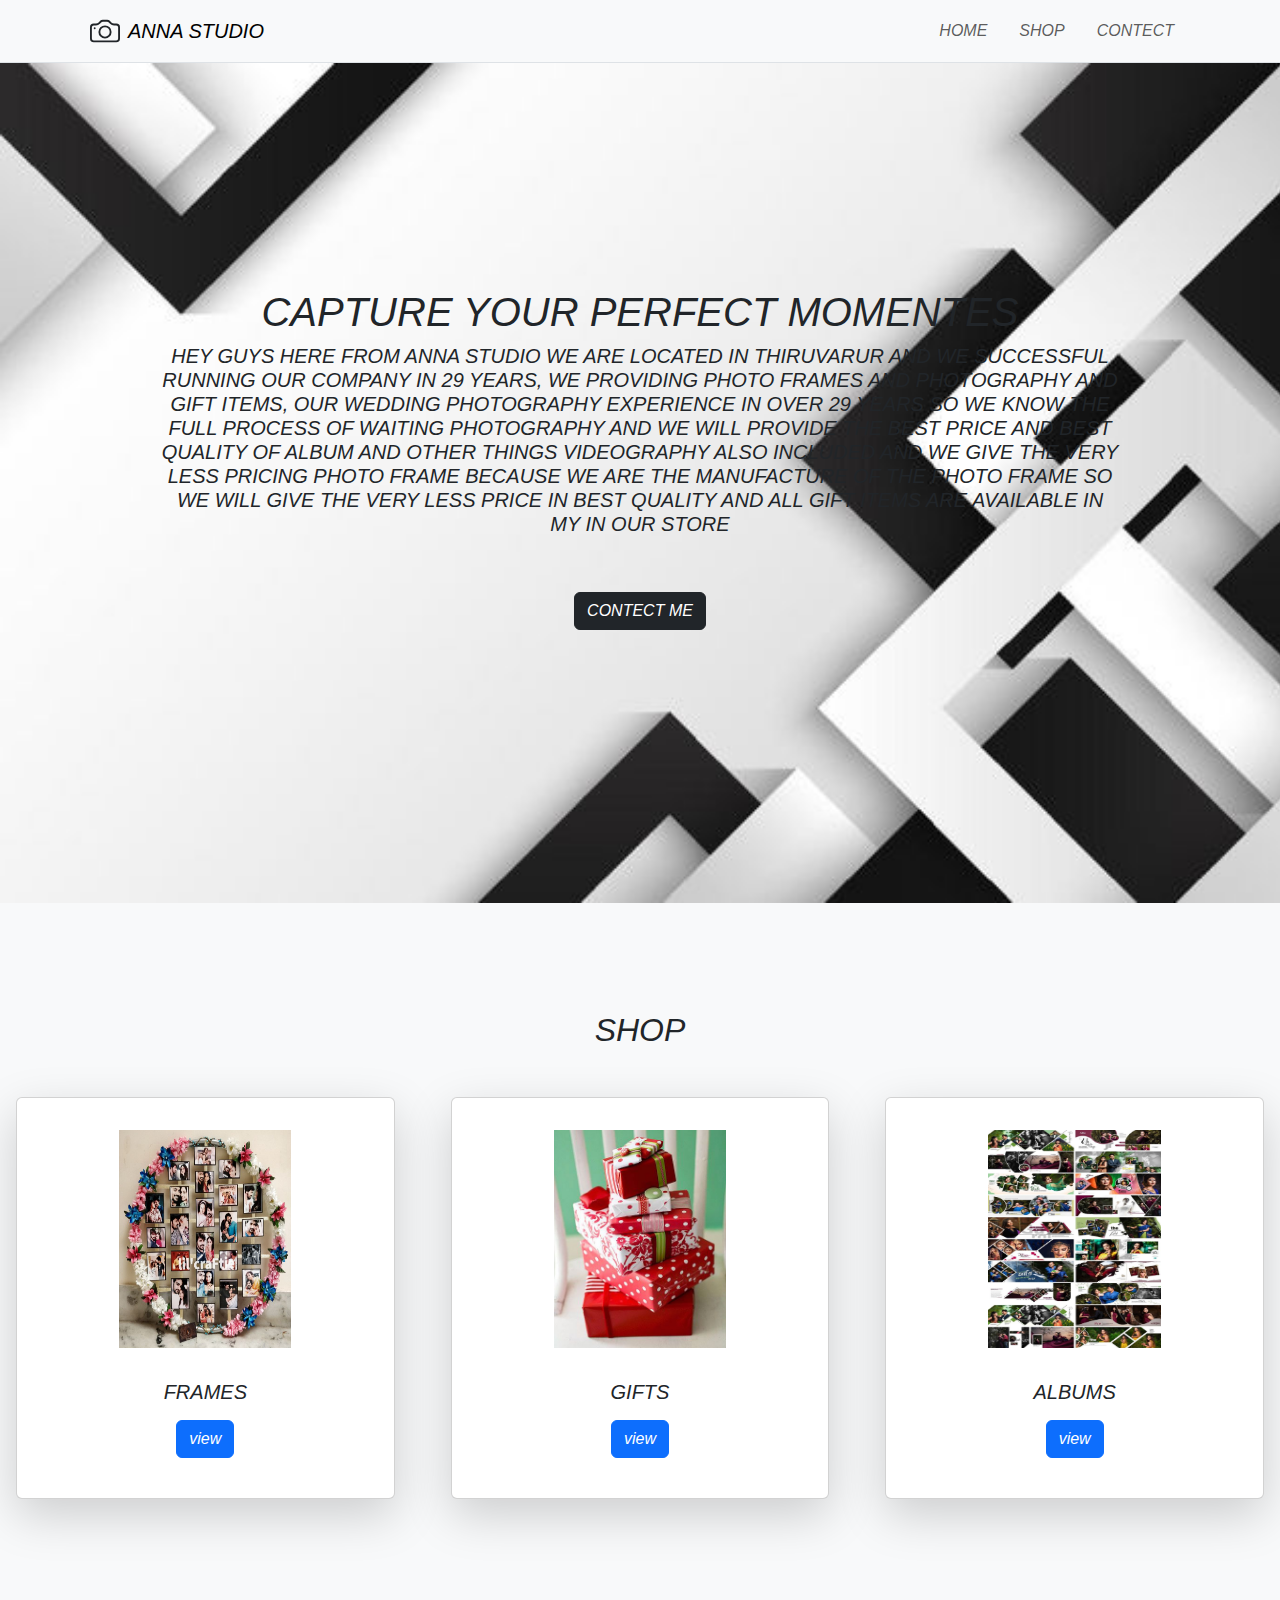
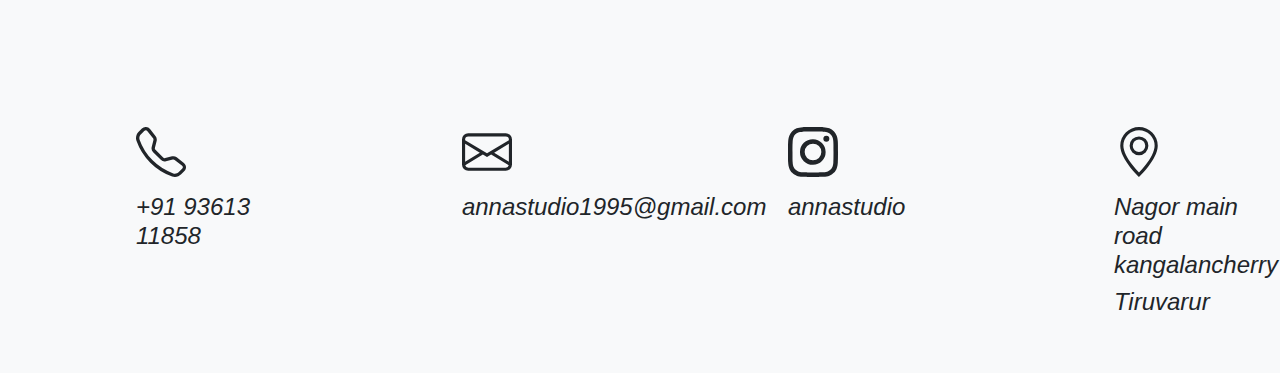
<file: index.html>
<!DOCTYPE html>
<html lang="en">
<head>
    <meta charset="UTF-8">
    <meta name="viewport" content="width=device-width, initial-scale=1.0">
    <title>anna studio</title>
    <link href="https://cdn.jsdelivr.net/npm/bootstrap@5.3.3/dist/css/bootstrap.min.css" rel="stylesheet" integrity="sha384-QWTKZyjpPEjISv5WaRU9OFeRpok6YctnYmDr5pNlyT2bRjXh0JMhjY6hW+ALEwIH" crossorigin="anonymous">
    <link rel="stylesheet" href="./style.css">
    
  </head>
<body>
    <nav class="navbar sticky-top navbar-expand-lg bg-body-tertiary py-2 text-uppercase border-bottom">
        <div class="container">
          <i class="fa-light fa-camera"></i>
          <svg xmlns="http://www.w3.org/2000/svg" width="30" height="30" fill="currentColor" class="bi bi-camera m-2" viewBox="0 0 16 16">
            <path d="M15 12a1 1 0 0 1-1 1H2a1 1 0 0 1-1-1V6a1 1 0 0 1 1-1h1.172a3 3 0 0 0 2.12-.879l.83-.828A1 1 0 0 1 6.827 3h2.344a1 1 0 0 1 .707.293l.828.828A3 3 0 0 0 12.828 5H14a1 1 0 0 1 1 1zM2 4a2 2 0 0 0-2 2v6a2 2 0 0 0 2 2h12a2 2 0 0 0 2-2V6a2 2 0 0 0-2-2h-1.172a2 2 0 0 1-1.414-.586l-.828-.828A2 2 0 0 0 9.172 2H6.828a2 2 0 0 0-1.414.586l-.828.828A2 2 0 0 1 3.172 4z"/>
            <path d="M8 11a2.5 2.5 0 1 1 0-5 2.5 2.5 0 0 1 0 5m0 1a3.5 3.5 0 1 0 0-7 3.5 3.5 0 0 0 0 7M3 6.5a.5.5 0 1 1-1 0 .5.5 0 0 1 1 0"/>
          </svg>
          <a class="navbar-brand" href="#">ANNA STUDIO</a>
          <button class="navbar-toggler" type="button" data-bs-toggle="collapse" data-bs-target="#navbarSupportedContent" aria-controls="navbarSupportedContent" aria-expanded="false" aria-label="Toggle navigation">
            <span class="navbar-toggler-icon"></span>
          </button>
          <div class="collapse navbar-collapse" id="navbarSupportedContent">
            <ul class="navbar-nav ms-auto mb-2 mb-lg-0 ">
              <li class="nav-item pe-3">
                <a class="nav-link" href="#home">Home</a>
              </li>
              <li class="nav-item pe-3">
                <a class="nav-link" href="#shop">shop</a>
              </li>
              <li class="nav-item pe-3">
                <a class="nav-link" href="#contect">contect</a>
              </li>
              
            </ul>
            
          </div>
        </div>
      </nav>
    <section id="home" class=" banner1 text-center  section1">
      <div class="continer text-uppercase">
        <div class="row">
          <div class="col-md-12 ">
            <div class="w-75 m-auto">
              <h1>CAPTURE YOUR PERFECT MOMENTES</h1>
            <h5>Hey guys here from Anna studio we are located in Thiruvarur and we successful running our company in 29 years, we providing photo frames and photography and gift items, our wedding photography experience in over 29 years so we know the full process of waiting photography and we will provide the best price and best quality of album and other things  videography also included and we give the very less pricing photo frame because we are the manufacture of the photo frame so we will give the very less price in best quality and all gift items are available in my in our Store</h5>
            
            <a href="https://wa.me/+919361311858text=Hi bro!!!" class="btn btn-dark m-5">contect me</a>
            </div>
            
          </div>
        </div>
      </div>
    </section>
    <section class="bg-light section2" id="shop">
      <div class="continer ">
        <div class="row py-2">
          <div class="col-md-12 text-center">
            <h2>SHOP</h2>
          </div>  
        </div>
        <div class="row py-3">
          <div class="col-md-4">
            <div class="card m-3 shadow-lg p-3 mb-5 bg-body rounded" >
              <img src="./Ring frame by lil'craftie.jpeg" class="card-img-top image m-auto  py-3" alt="...">
              <div class="card-body text-center">
                <h5 class="card-title">FRAMES</h5>
                <a href="./frame.html" class="btn btn-primary my-2">view</a>
              </div>
            </div>
          </div>
          <div class="col-md-4">
            <div class="card m-3 shadow-lg p-3 mb-5 bg-body rounded" >
              
                <img src="./30 Festive Christmas Holiday Crafts You Can Make Right Now.jpeg" class="card-img-top image  m-auto py-3" alt="...">
            
              <div class="card-body text-center">
                <h5 class="card-title">GIFTS</h5>
                <a href="./gift.html" class="btn btn-primary my-2">view</a>
              </div>
            </div>
          </div>
          <div class="col-md-4">
            <div class="card m-3 shadow-lg p-3 mb-5 bg-body rounded " >
              <img src="./Unique 2020 Creative Pre Wedding Photo Album PSD Designs.jpeg" class="card-img-top  image m-auto py-3" alt="...">
              <div class="card-body text-center">
                <h5 class="card-title">ALBUMS</h5>
                <a href="./album.html" class="btn btn-primary my-2">view</a>
              </div>
            </div>
          </div>
        </div>
        
      </div>
    </section>
    <section id="contect" class="bg-light">
      <div class="continer">
        <div class="row ">
        <div class="col-md-3 py-5 ">
          <div class="icon py-3">
            <svg xmlns="http://www.w3.org/2000/svg" width="50" height="50" fill="currentColor" class="bi bi-telephone " viewBox="0 0 16 16">
              <path d="M3.654 1.328a.678.678 0 0 0-1.015-.063L1.605 2.3c-.483.484-.661 1.169-.45 1.77a17.6 17.6 0 0 0 4.168 6.608 17.6 17.6 0 0 0 6.608 4.168c.601.211 1.286.033 1.77-.45l1.034-1.034a.678.678 0 0 0-.063-1.015l-2.307-1.794a.68.68 0 0 0-.58-.122l-2.19.547a1.75 1.75 0 0 1-1.657-.459L5.482 8.062a1.75 1.75 0 0 1-.46-1.657l.548-2.19a.68.68 0 0 0-.122-.58zM1.884.511a1.745 1.745 0 0 1 2.612.163L6.29 2.98c.329.423.445.974.315 1.494l-.547 2.19a.68.68 0 0 0 .178.643l2.457 2.457a.68.68 0 0 0 .644.178l2.189-.547a1.75 1.75 0 0 1 1.494.315l2.306 1.794c.829.645.905 1.87.163 2.611l-1.034 1.034c-.74.74-1.846 1.065-2.877.702a18.6 18.6 0 0 1-7.01-4.42 18.6 18.6 0 0 1-4.42-7.009c-.362-1.03-.037-2.137.703-2.877z"/>
            </svg>
          </div>
          <h4 class="contect">+91 93613 11858</h4>
          
        </div>
        <div class="col-md-3 py-5">
          <div class="icon py-3">
          
          <svg xmlns="http://www.w3.org/2000/svg" width="50" height="50" fill="currentColor" class="bi bi-envelope" viewBox="0 0 16 16">
            <path d="M0 4a2 2 0 0 1 2-2h12a2 2 0 0 1 2 2v8a2 2 0 0 1-2 2H2a2 2 0 0 1-2-2zm2-1a1 1 0 0 0-1 1v.217l7 4.2 7-4.2V4a1 1 0 0 0-1-1zm13 2.383-4.708 2.825L15 11.105zm-.034 6.876-5.64-3.471L8 9.583l-1.326-.795-5.64 3.47A1 1 0 0 0 2 13h12a1 1 0 0 0 .966-.741M1 11.105l4.708-2.897L1 5.383z"/>
          </svg>
        </div>
        <h4 class="contect">annastudio1995@gmail.com</h4>
        </div>
        <div class="col-md-3 py-5">
          <div class="icon py-3">
          <svg xmlns="http://www.w3.org/2000/svg" width="50" height="50" fill="currentColor" class="bi bi-instagram" viewBox="0 0 16 16">
            <path d="M8 0C5.829 0 5.556.01 4.703.048 3.85.088 3.269.222 2.76.42a3.9 3.9 0 0 0-1.417.923A3.9 3.9 0 0 0 .42 2.76C.222 3.268.087 3.85.048 4.7.01 5.555 0 5.827 0 8.001c0 2.172.01 2.444.048 3.297.04.852.174 1.433.372 1.942.205.526.478.972.923 1.417.444.445.89.719 1.416.923.51.198 1.09.333 1.942.372C5.555 15.99 5.827 16 8 16s2.444-.01 3.298-.048c.851-.04 1.434-.174 1.943-.372a3.9 3.9 0 0 0 1.416-.923c.445-.445.718-.891.923-1.417.197-.509.332-1.09.372-1.942C15.99 10.445 16 10.173 16 8s-.01-2.445-.048-3.299c-.04-.851-.175-1.433-.372-1.941a3.9 3.9 0 0 0-.923-1.417A3.9 3.9 0 0 0 13.24.42c-.51-.198-1.092-.333-1.943-.372C10.443.01 10.172 0 7.998 0zm-.717 1.442h.718c2.136 0 2.389.007 3.232.046.78.035 1.204.166 1.486.275.373.145.64.319.92.599s.453.546.598.92c.11.281.24.705.275 1.485.039.843.047 1.096.047 3.231s-.008 2.389-.047 3.232c-.035.78-.166 1.203-.275 1.485a2.5 2.5 0 0 1-.599.919c-.28.28-.546.453-.92.598-.28.11-.704.24-1.485.276-.843.038-1.096.047-3.232.047s-2.39-.009-3.233-.047c-.78-.036-1.203-.166-1.485-.276a2.5 2.5 0 0 1-.92-.598 2.5 2.5 0 0 1-.6-.92c-.109-.281-.24-.705-.275-1.485-.038-.843-.046-1.096-.046-3.233s.008-2.388.046-3.231c.036-.78.166-1.204.276-1.486.145-.373.319-.64.599-.92s.546-.453.92-.598c.282-.11.705-.24 1.485-.276.738-.034 1.024-.044 2.515-.045zm4.988 1.328a.96.96 0 1 0 0 1.92.96.96 0 0 0 0-1.92m-4.27 1.122a4.109 4.109 0 1 0 0 8.217 4.109 4.109 0 0 0 0-8.217m0 1.441a2.667 2.667 0 1 1 0 5.334 2.667 2.667 0 0 1 0-5.334"/>
          </svg>

        </div>
        <h4 class="contect">annastudio</h4>
        </div>
        <div class="col-md-3 py-5">
          <div class="icon py-3">
          <svg xmlns="http://www.w3.org/2000/svg" width="50" height="50" fill="currentColor" class="bi bi-geo-alt" viewBox="0 0 16 16">
            <path d="M12.166 8.94c-.524 1.062-1.234 2.12-1.96 3.07A32 32 0 0 1 8 14.58a32 32 0 0 1-2.206-2.57c-.726-.95-1.436-2.008-1.96-3.07C3.304 7.867 3 6.862 3 6a5 5 0 0 1 10 0c0 .862-.305 1.867-.834 2.94M8 16s6-5.686 6-10A6 6 0 0 0 2 6c0 4.314 6 10 6 10"/>
            <path d="M8 8a2 2 0 1 1 0-4 2 2 0 0 1 0 4m0 1a3 3 0 1 0 0-6 3 3 0 0 0 0 6"/>
          </svg>
        </div>
        <h4 class="contect">Nagor main road kangalancherry</h4>
        <h4 class="contect">Tiruvarur</h4>
        </div>
        
      </div>
    </div>
    </section>
    
</body>

<script src="https://cdn.jsdelivr.net/npm/bootstrap@5.3.3/dist/js/bootstrap.bundle.min.js" integrity="sha384-YvpcrYf0tY3lHB60NNkmXc5s9fDVZLESaAA55NDzOxhy9GkcIdslK1eN7N6jIeHz" crossorigin="anonymous"></script>
</html>
</file>
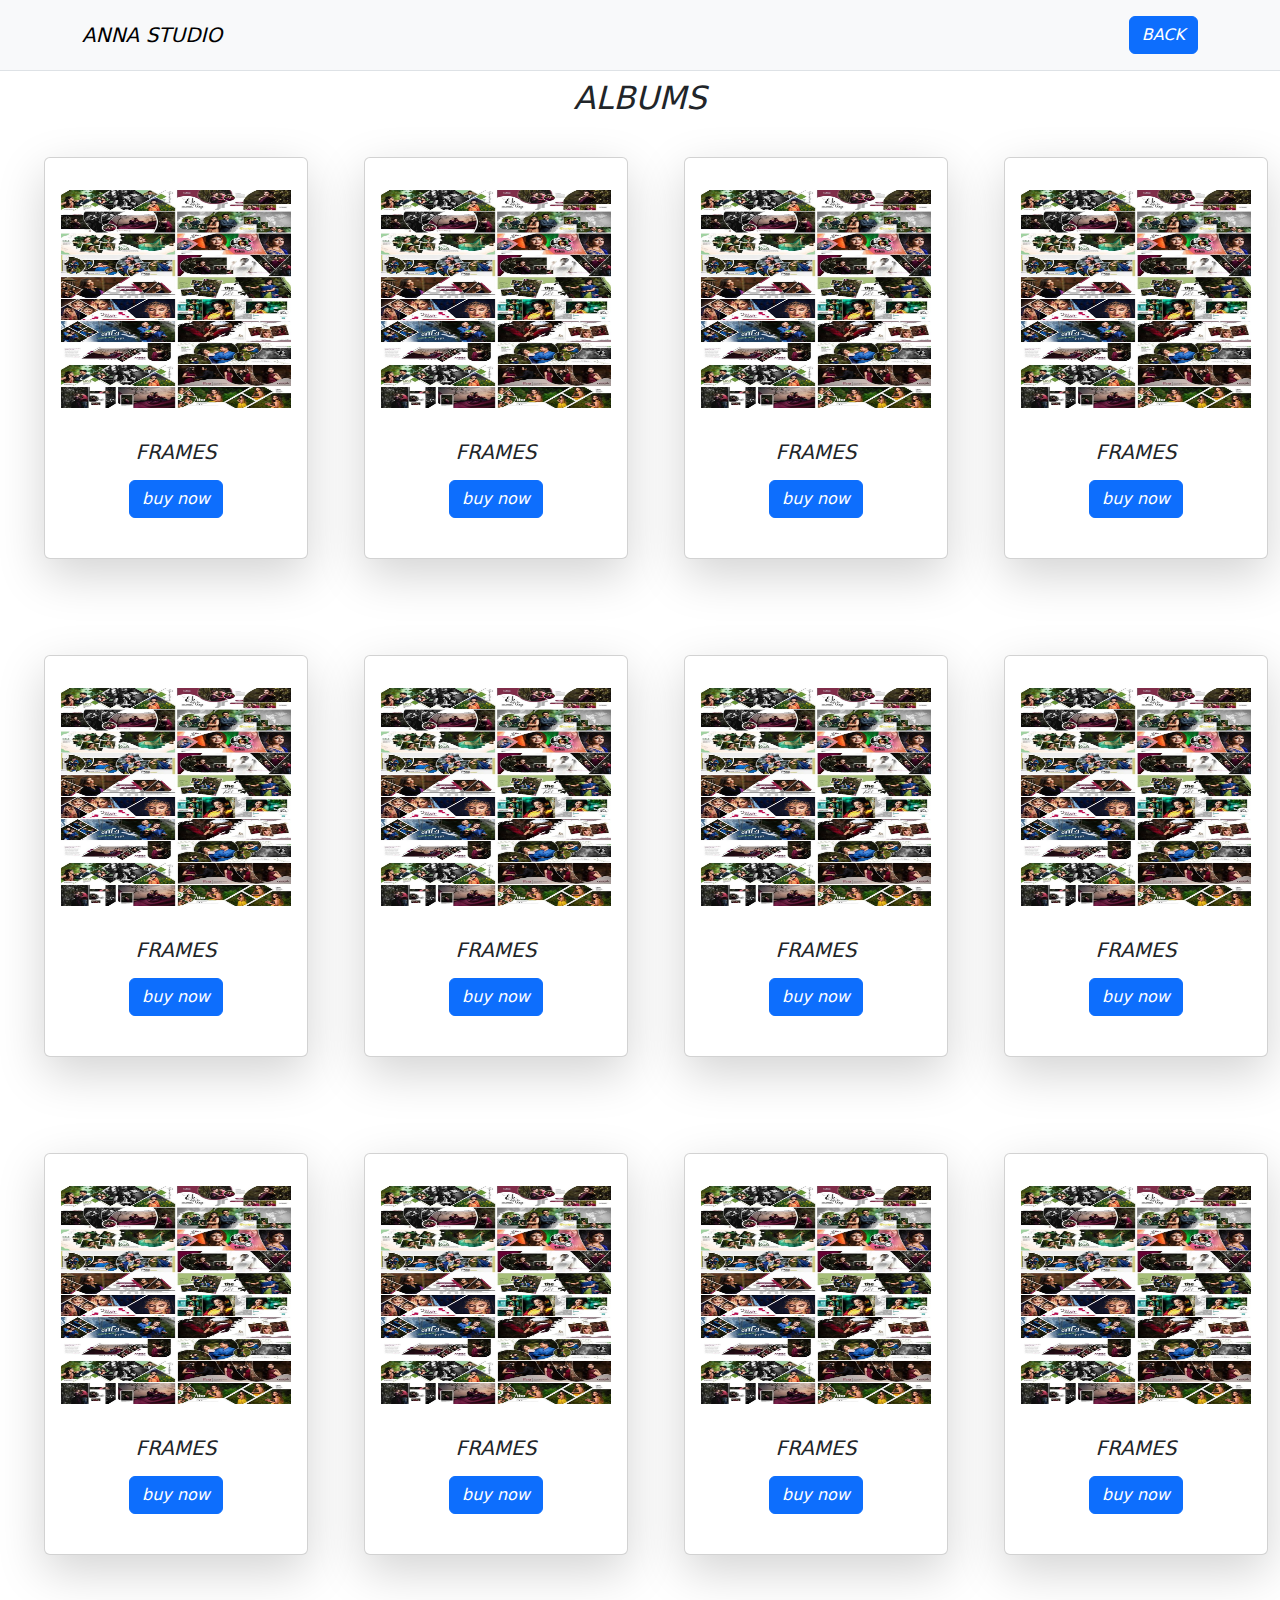
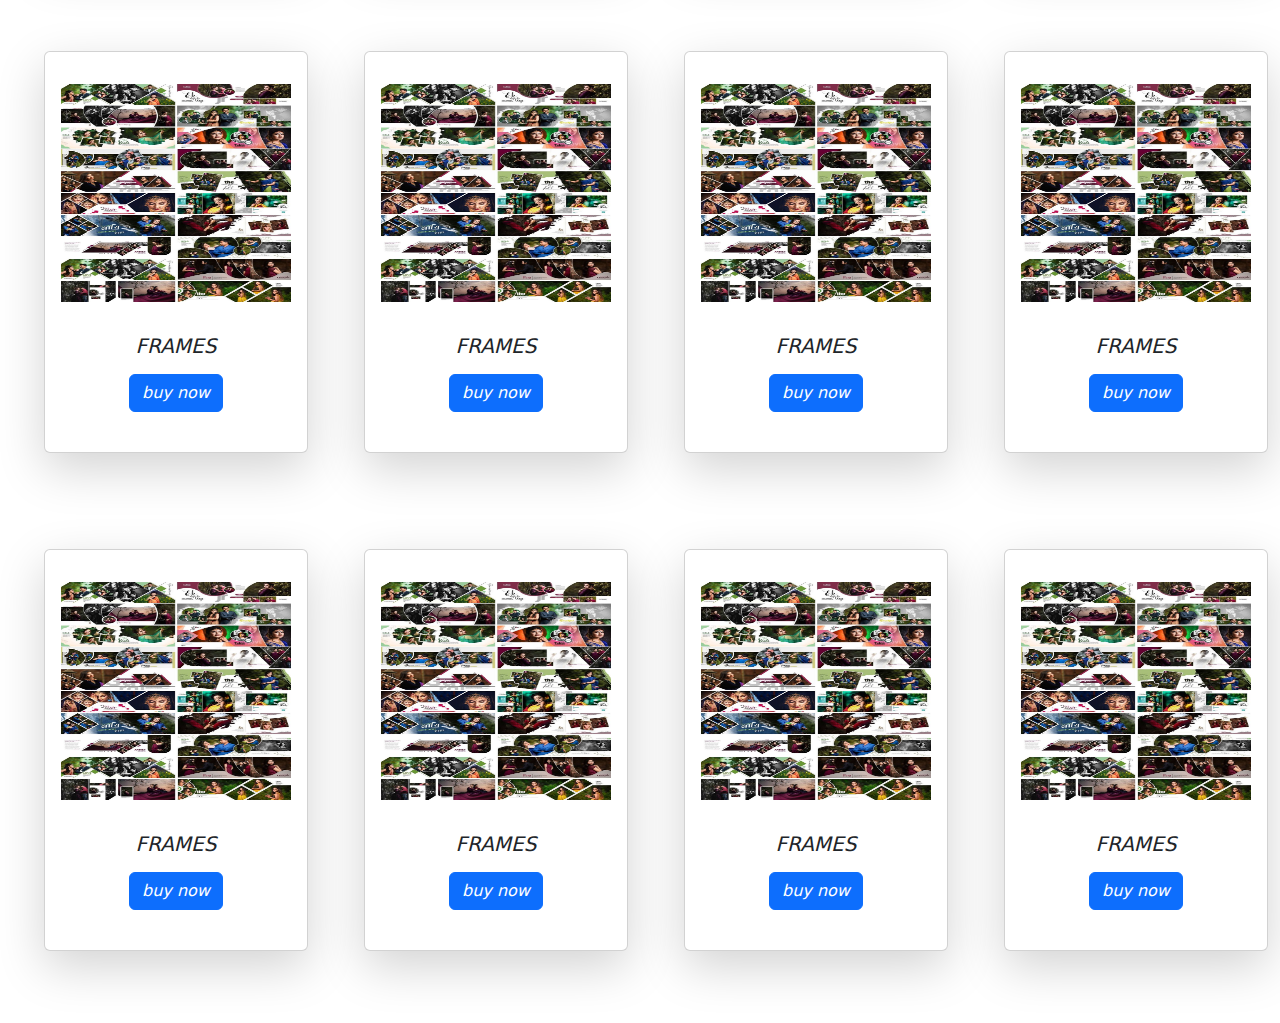
<file: album.html>
<!DOCTYPE html>
<html lang="en">
<head>
    <meta charset="UTF-8">
    <meta name="viewport" content="width=device-width, initial-scale=1.0">
    <title>anna studio</title>
    <link rel="stylesheet" href="./style.css">
    <link href="https://cdn.jsdelivr.net/npm/bootstrap@5.3.3/dist/css/bootstrap.min.css" rel="stylesheet" integrity="sha384-QWTKZyjpPEjISv5WaRU9OFeRpok6YctnYmDr5pNlyT2bRjXh0JMhjY6hW+ALEwIH" crossorigin="anonymous">
    
</head>
<body>
    <nav class="navbar sticky-top navbar-expand-lg bg-body-tertiary py-2 text-uppercase border-bottom">
        <div class="container">
          <i class="fa-light fa-camera"></i>
          <a class="navbar-brand" href="#">ANNA STUDIO</a>
          <button class="navbar-toggler" type="button" data-bs-toggle="collapse" data-bs-target="#navbarSupportedContent" aria-controls="navbarSupportedContent" aria-expanded="false" aria-label="Toggle navigation">
            <span class="navbar-toggler-icon"></span>
          </button>
          <div class="collapse navbar-collapse" id="navbarSupportedContent">
            <ul class="navbar-nav ms-auto mb-2 mb-lg-0 ">
                <a href="./index.html" class="btn btn-primary my-2">back</a>   
            </ul>
            
          </div>
        </div>
      </nav>
      <section>
        <div class="continer">
          <div class="row py-2">
            <div class="col-md-12 text-center">
              <h2>ALBUMS</h2>
            </div>
        <div class="row m-3">
            <div class="col-md-3">
                <div class="card m-3 shadow-lg p-3 mb-5 bg-body rounded" >
                    <img src="./Unique 2020 Creative Pre Wedding Photo Album PSD Designs.jpeg" class="card-img-top image m-auto  py-3" alt="...">
                    <div class="card-body text-center">
                      <h5 class="card-title">FRAMES</h5>
                      <a href="https://wa.me/+919361311858text=Hi bro, buy frame !!!" class="btn btn-primary my-2">buy now </a>
                    </div>
                  </div>
            </div>
            <div class="col-md-3">
                <div class="card m-3 shadow-lg p-3 mb-5 bg-body rounded" >
                    <img src="./Unique 2020 Creative Pre Wedding Photo Album PSD Designs.jpeg" class="card-img-top image m-auto  py-3" alt="...">
                    <div class="card-body text-center">
                      <h5 class="card-title">FRAMES</h5>
                      <a href="https://wa.me/+919361311858text=Hi bro, buy frame !!!" class="btn btn-primary my-2">buy now </a>
                    </div>
                  </div>
            </div>
            <div class="col-md-3">
              <div class="card m-3 shadow-lg p-3 mb-5 bg-body rounded" >
                  <img src="./Unique 2020 Creative Pre Wedding Photo Album PSD Designs.jpeg" class="card-img-top image m-auto  py-3" alt="...">
                  <div class="card-body text-center">
                    <h5 class="card-title">FRAMES</h5>
                    <a href="https://wa.me/+919361311858text=Hi bro, buy frame !!!" class="btn btn-primary my-2">buy now </a>
                  </div>
                </div>
          </div>
          <div class="col-md-3">
            <div class="card m-3 shadow-lg p-3 mb-5 bg-body rounded" >
                <img src="./Unique 2020 Creative Pre Wedding Photo Album PSD Designs.jpeg" class="card-img-top image m-auto  py-3" alt="...">
                <div class="card-body text-center">
                  <h5 class="card-title">FRAMES</h5>
                  <a href="https://wa.me/+919361311858text=Hi bro, buy frame !!!" class="btn btn-primary my-2">buy now </a>
                </div>
              </div>
        </div>
        </div>
        <div class="row m-3">
          <div class="col-md-3">
              <div class="card m-3 shadow-lg p-3 mb-5 bg-body rounded" >
                  <img src="./Unique 2020 Creative Pre Wedding Photo Album PSD Designs.jpeg" class="card-img-top image m-auto  py-3" alt="...">
                  <div class="card-body text-center">
                    <h5 class="card-title">FRAMES</h5>
                    <a href="https://wa.me/+919361311858text=Hi bro, buy frame !!!" class="btn btn-primary my-2">buy now </a>
                  </div>
                </div>
          </div>
          <div class="col-md-3">
              <div class="card m-3 shadow-lg p-3 mb-5 bg-body rounded" >
                  <img src="./Unique 2020 Creative Pre Wedding Photo Album PSD Designs.jpeg" class="card-img-top image m-auto  py-3" alt="...">
                  <div class="card-body text-center">
                    <h5 class="card-title">FRAMES</h5>
                    <a href="https://wa.me/+919361311858text=Hi bro, buy frame !!!" class="btn btn-primary my-2">buy now </a>
                  </div>
                </div>
          </div>
          <div class="col-md-3">
            <div class="card m-3 shadow-lg p-3 mb-5 bg-body rounded" >
                <img src="./Unique 2020 Creative Pre Wedding Photo Album PSD Designs.jpeg" class="card-img-top image m-auto  py-3" alt="...">
                <div class="card-body text-center">
                  <h5 class="card-title">FRAMES</h5>
                  <a href="https://wa.me/+919361311858text=Hi bro, buy frame !!!" class="btn btn-primary my-2">buy now </a>
                </div>
              </div>
        </div>
        <div class="col-md-3">
          <div class="card m-3 shadow-lg p-3 mb-5 bg-body rounded" >
              <img src="./Unique 2020 Creative Pre Wedding Photo Album PSD Designs.jpeg" class="card-img-top image m-auto  py-3" alt="...">
              <div class="card-body text-center">
                <h5 class="card-title">FRAMES</h5>
                <a href="https://wa.me/+919361311858text=Hi bro, buy frame !!!" class="btn btn-primary my-2">buy now </a>
              </div>
            </div>
      </div>
      </div>
      <div class="row m-3">
        <div class="col-md-3">
            <div class="card m-3 shadow-lg p-3 mb-5 bg-body rounded" >
                <img src="./Unique 2020 Creative Pre Wedding Photo Album PSD Designs.jpeg" class="card-img-top image m-auto  py-3" alt="...">
                <div class="card-body text-center">
                  <h5 class="card-title">FRAMES</h5>
                  <a href="https://wa.me/+919361311858text=Hi bro, buy frame !!!" class="btn btn-primary my-2">buy now </a>
                </div>
              </div>
        </div>
        <div class="col-md-3">
            <div class="card m-3 shadow-lg p-3 mb-5 bg-body rounded" >
                <img src="./Unique 2020 Creative Pre Wedding Photo Album PSD Designs.jpeg" class="card-img-top image m-auto  py-3" alt="...">
                <div class="card-body text-center">
                  <h5 class="card-title">FRAMES</h5>
                  <a href="https://wa.me/+919361311858text=Hi bro, buy frame !!!" class="btn btn-primary my-2">buy now </a>
                </div>
              </div>
        </div>
        <div class="col-md-3">
          <div class="card m-3 shadow-lg p-3 mb-5 bg-body rounded" >
              <img src="./Unique 2020 Creative Pre Wedding Photo Album PSD Designs.jpeg" class="card-img-top image m-auto  py-3" alt="...">
              <div class="card-body text-center">
                <h5 class="card-title">FRAMES</h5>
                <a href="https://wa.me/+919361311858text=Hi bro, buy frame !!!" class="btn btn-primary my-2">buy now </a>
              </div>
            </div>
      </div>
      <div class="col-md-3">
        <div class="card m-3 shadow-lg p-3 mb-5 bg-body rounded" >
            <img src="./Unique 2020 Creative Pre Wedding Photo Album PSD Designs.jpeg" class="card-img-top image m-auto  py-3" alt="...">
            <div class="card-body text-center">
              <h5 class="card-title">FRAMES</h5>
              <a href="https://wa.me/+919361311858text=Hi bro, buy frame !!!" class="btn btn-primary my-2">buy now </a>
            </div>
          </div>
    </div>
    </div>
    <div class="row m-3">
      <div class="col-md-3">
          <div class="card m-3 shadow-lg p-3 mb-5 bg-body rounded" >
              <img src="./Unique 2020 Creative Pre Wedding Photo Album PSD Designs.jpeg" class="card-img-top image m-auto  py-3" alt="...">
              <div class="card-body text-center">
                <h5 class="card-title">FRAMES</h5>
                <a href="https://wa.me/+919361311858text=Hi bro, buy frame !!!" class="btn btn-primary my-2">buy now </a>
              </div>
            </div>
      </div>
      <div class="col-md-3">
          <div class="card m-3 shadow-lg p-3 mb-5 bg-body rounded" >
              <img src="./Unique 2020 Creative Pre Wedding Photo Album PSD Designs.jpeg" class="card-img-top image m-auto  py-3" alt="...">
              <div class="card-body text-center">
                <h5 class="card-title">FRAMES</h5>
                <a href="https://wa.me/+919361311858text=Hi bro, buy frame !!!" class="btn btn-primary my-2">buy now </a>
              </div>
            </div>
      </div>
      <div class="col-md-3">
        <div class="card m-3 shadow-lg p-3 mb-5 bg-body rounded" >
            <img src="./Unique 2020 Creative Pre Wedding Photo Album PSD Designs.jpeg" class="card-img-top image m-auto  py-3" alt="...">
            <div class="card-body text-center">
              <h5 class="card-title">FRAMES</h5>
              <a href="https://wa.me/+919361311858text=Hi bro, buy frame !!!" class="btn btn-primary my-2">buy now </a>
            </div>
          </div>
    </div>
    <div class="col-md-3">
      <div class="card m-3 shadow-lg p-3 mb-5 bg-body rounded" >
          <img src="./Unique 2020 Creative Pre Wedding Photo Album PSD Designs.jpeg" class="card-img-top image m-auto  py-3" alt="...">
          <div class="card-body text-center">
            <h5 class="card-title">FRAMES</h5>
            <a href="https://wa.me/+919361311858text=Hi bro, buy frame !!!" class="btn btn-primary my-2">buy now </a>
          </div>
        </div>
  </div>
  </div>
  <div class="row m-3">
    <div class="col-md-3">
        <div class="card m-3 shadow-lg p-3 mb-5 bg-body rounded" >
            <img src="./Unique 2020 Creative Pre Wedding Photo Album PSD Designs.jpeg" class="card-img-top image m-auto  py-3" alt="...">
            <div class="card-body text-center">
              <h5 class="card-title">FRAMES</h5>
              <a href="https://wa.me/+919361311858text=Hi bro, buy frame !!!" class="btn btn-primary my-2">buy now </a>
            </div>
          </div>
    </div>
    <div class="col-md-3">
        <div class="card m-3 shadow-lg p-3 mb-5 bg-body rounded" >
            <img src="./Unique 2020 Creative Pre Wedding Photo Album PSD Designs.jpeg" class="card-img-top image m-auto  py-3" alt="...">
            <div class="card-body text-center">
              <h5 class="card-title">FRAMES</h5>
              <a href="https://wa.me/+919361311858text=Hi bro, buy frame !!!" class="btn btn-primary my-2">buy now </a>
            </div>
          </div>
    </div>
    <div class="col-md-3">
      <div class="card m-3 shadow-lg p-3 mb-5 bg-body rounded" >
          <img src="./Unique 2020 Creative Pre Wedding Photo Album PSD Designs.jpeg" class="card-img-top image m-auto  py-3" alt="...">
          <div class="card-body text-center">
            <h5 class="card-title">FRAMES</h5>
            <a href="https://wa.me/+919361311858text=Hi bro, buy frame !!!" class="btn btn-primary my-2">buy now </a>
          </div>
        </div>
  </div>
  <div class="col-md-3">
    <div class="card m-3 shadow-lg p-3 mb-5 bg-body rounded" >
        <img src="./Unique 2020 Creative Pre Wedding Photo Album PSD Designs.jpeg" class="card-img-top image m-auto  py-3" alt="...">
        <div class="card-body text-center">
          <h5 class="card-title">FRAMES</h5>
          <a href="https://wa.me/+919361311858text=Hi bro, buy frame !!!" class="btn btn-primary my-2">buy now </a>
        </div>
      </div>
</div>
</div>
</div>
    </section>
</body>
<script src="https://cdn.jsdelivr.net/npm/bootstrap@5.3.3/dist/js/bootstrap.bundle.min.js" integrity="sha384-YvpcrYf0tY3lHB60NNkmXc5s9fDVZLESaAA55NDzOxhy9GkcIdslK1eN7N6jIeHz" crossorigin="anonymous"></script>

</html>
</file>
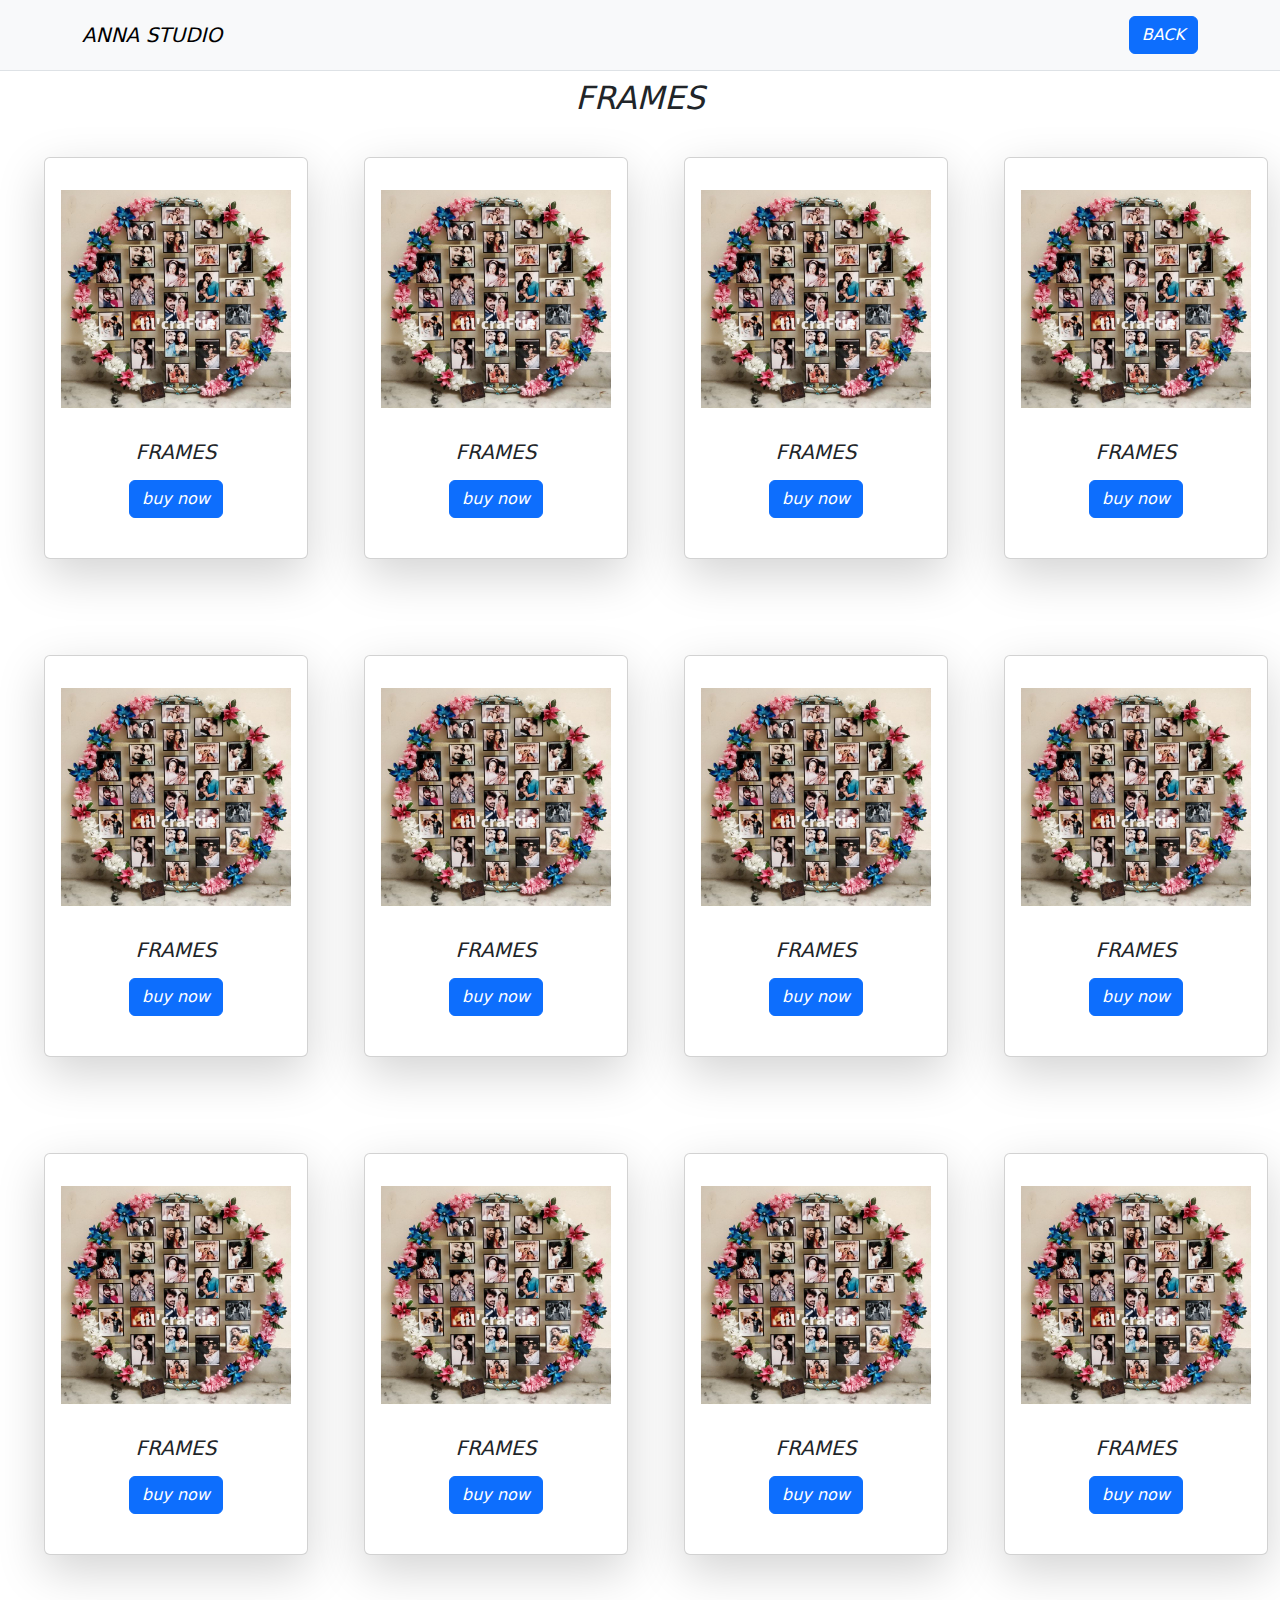
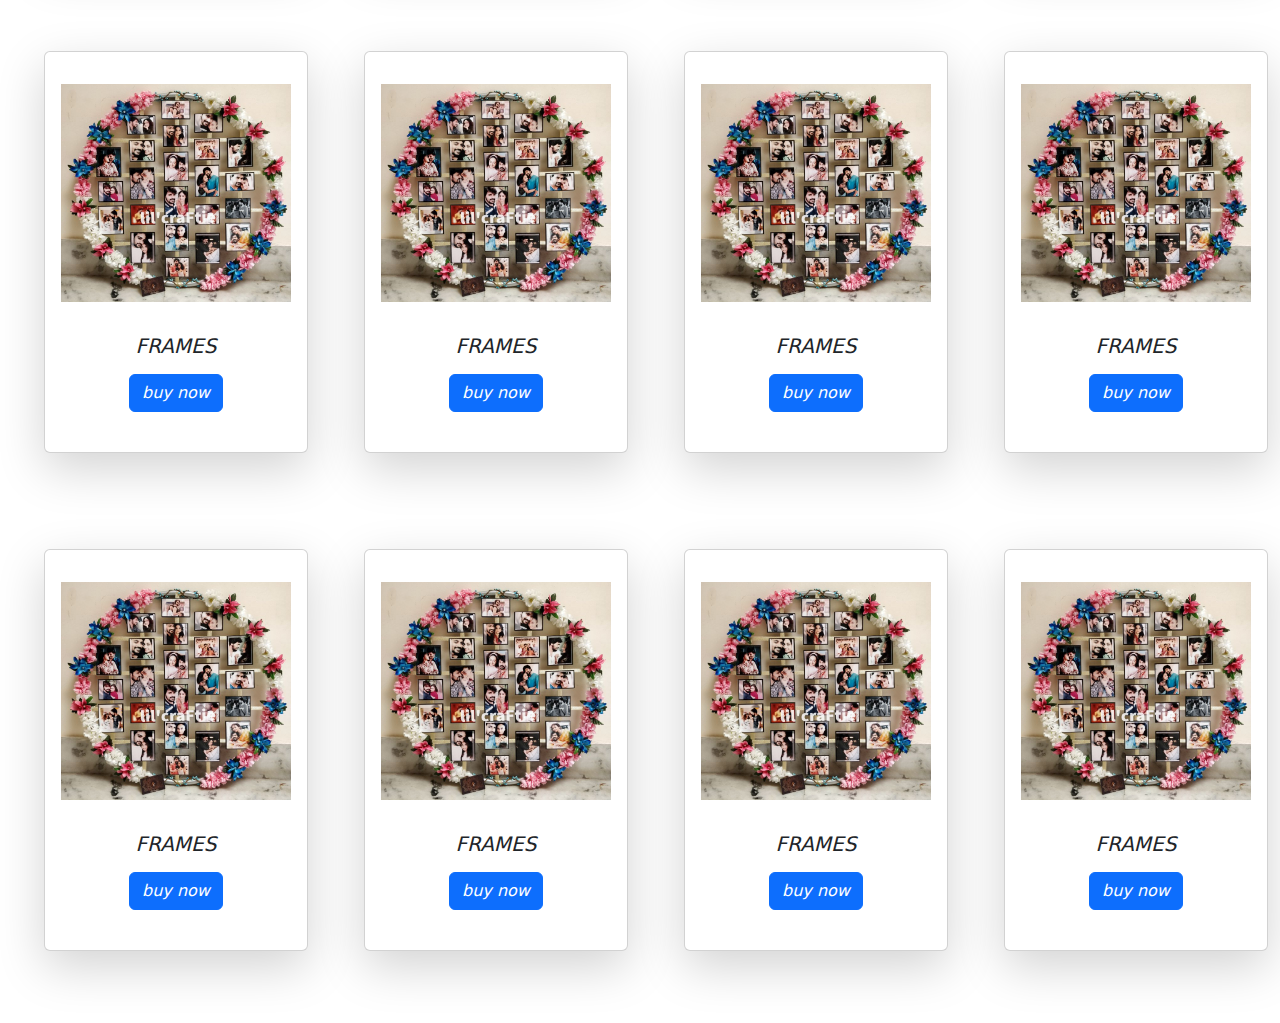
<file: frame.html>
<!DOCTYPE html>
<html lang="en">
<head>
    <meta charset="UTF-8">
    <meta name="viewport" content="width=device-width, initial-scale=1.0">
    <title>anna studio</title>
    <link rel="stylesheet" href="./style.css">
    <link href="https://cdn.jsdelivr.net/npm/bootstrap@5.3.3/dist/css/bootstrap.min.css" rel="stylesheet" integrity="sha384-QWTKZyjpPEjISv5WaRU9OFeRpok6YctnYmDr5pNlyT2bRjXh0JMhjY6hW+ALEwIH" crossorigin="anonymous">
    
</head>
<body>
    <nav class="navbar sticky-top navbar-expand-lg bg-body-tertiary py-2 text-uppercase border-bottom">
        <div class="container">
          <i class="fa-light fa-camera"></i>
          <a class="navbar-brand" href="#">ANNA STUDIO</a>
          <button class="navbar-toggler" type="button" data-bs-toggle="collapse" data-bs-target="#navbarSupportedContent" aria-controls="navbarSupportedContent" aria-expanded="false" aria-label="Toggle navigation">
            <span class="navbar-toggler-icon"></span>
          </button>
          <div class="collapse navbar-collapse" id="navbarSupportedContent">
            <ul class="navbar-nav ms-auto mb-2 mb-lg-0 ">
                <a href="./index.html" class="btn btn-primary my-2">back</a>   
            </ul>
            
          </div>
        </div>
      </nav>
    <section>
      <div class="continer">
        <div class="row py-2">
          <div class="col-md-12 text-center">
            <h2>FRAMES</h2>
          </div>
        <div class="row m-3">
            <div class="col-md-3">
                <div class="card m-3 shadow-lg p-3 mb-5 bg-body rounded" >
                    <img src="./Ring frame by lil'craftie.jpeg" class="card-img-top image m-auto  py-3" alt="...">
                    <div class="card-body text-center">
                      <h5 class="card-title">FRAMES</h5>
                      <a href="https://wa.me/+919361311858text=Hi bro, buy frame !!!" class="btn btn-primary my-2">buy now </a>
                    </div>
                  </div>
            </div>
            <div class="col-md-3">
                <div class="card m-3 shadow-lg p-3 mb-5 bg-body rounded" >
                    <img src="./Ring frame by lil'craftie.jpeg" class="card-img-top image m-auto  py-3" alt="...">
                    <div class="card-body text-center">
                      <h5 class="card-title">FRAMES</h5>
                      <a href="https://wa.me/+919361311858text=Hi bro, buy frame !!!" class="btn btn-primary my-2">buy now </a>
                    </div>
                  </div>
            </div>
            <div class="col-md-3">
              <div class="card m-3 shadow-lg p-3 mb-5 bg-body rounded" >
                  <img src="./Ring frame by lil'craftie.jpeg" class="card-img-top image m-auto  py-3" alt="...">
                  <div class="card-body text-center">
                    <h5 class="card-title">FRAMES</h5>
                    <a href="https://wa.me/+919361311858text=Hi bro, buy frame !!!" class="btn btn-primary my-2">buy now </a>
                  </div>
                </div>
          </div>
          <div class="col-md-3">
            <div class="card m-3 shadow-lg p-3 mb-5 bg-body rounded" >
                <img src="./Ring frame by lil'craftie.jpeg" class="card-img-top image m-auto  py-3" alt="...">
                <div class="card-body text-center">
                  <h5 class="card-title">FRAMES</h5>
                  <a href="https://wa.me/+919361311858text=Hi bro, buy frame !!!" class="btn btn-primary my-2">buy now </a>
                </div>
              </div>
        </div>
        </div>
        <div class="row m-3">
          <div class="col-md-3">
              <div class="card m-3 shadow-lg p-3 mb-5 bg-body rounded" >
                  <img src="./Ring frame by lil'craftie.jpeg" class="card-img-top image m-auto  py-3" alt="...">
                  <div class="card-body text-center">
                    <h5 class="card-title">FRAMES</h5>
                    <a href="https://wa.me/+919361311858text=Hi bro, buy frame !!!" class="btn btn-primary my-2">buy now </a>
                  </div>
                </div>
          </div>
          <div class="col-md-3">
              <div class="card m-3 shadow-lg p-3 mb-5 bg-body rounded" >
                  <img src="./Ring frame by lil'craftie.jpeg" class="card-img-top image m-auto  py-3" alt="...">
                  <div class="card-body text-center">
                    <h5 class="card-title">FRAMES</h5>
                    <a href="https://wa.me/+919361311858text=Hi bro, buy frame !!!" class="btn btn-primary my-2">buy now </a>
                  </div>
                </div>
          </div>
          <div class="col-md-3">
            <div class="card m-3 shadow-lg p-3 mb-5 bg-body rounded" >
                <img src="./Ring frame by lil'craftie.jpeg" class="card-img-top image m-auto  py-3" alt="...">
                <div class="card-body text-center">
                  <h5 class="card-title">FRAMES</h5>
                  <a href="https://wa.me/+919361311858text=Hi bro, buy frame !!!" class="btn btn-primary my-2">buy now </a>
                </div>
              </div>
        </div>
        <div class="col-md-3">
          <div class="card m-3 shadow-lg p-3 mb-5 bg-body rounded" >
              <img src="./Ring frame by lil'craftie.jpeg" class="card-img-top image m-auto  py-3" alt="...">
              <div class="card-body text-center">
                <h5 class="card-title">FRAMES</h5>
                <a href="https://wa.me/+919361311858text=Hi bro, buy frame !!!" class="btn btn-primary my-2">buy now </a>
              </div>
            </div>
      </div>
      </div>
      <div class="row m-3">
        <div class="col-md-3">
            <div class="card m-3 shadow-lg p-3 mb-5 bg-body rounded" >
                <img src="./Ring frame by lil'craftie.jpeg" class="card-img-top image m-auto  py-3" alt="...">
                <div class="card-body text-center">
                  <h5 class="card-title">FRAMES</h5>
                  <a href="https://wa.me/+919361311858text=Hi bro, buy frame !!!" class="btn btn-primary my-2">buy now </a>
                </div>
              </div>
        </div>
        <div class="col-md-3">
            <div class="card m-3 shadow-lg p-3 mb-5 bg-body rounded" >
                <img src="./Ring frame by lil'craftie.jpeg" class="card-img-top image m-auto  py-3" alt="...">
                <div class="card-body text-center">
                  <h5 class="card-title">FRAMES</h5>
                  <a href="https://wa.me/+919361311858text=Hi bro, buy frame !!!" class="btn btn-primary my-2">buy now </a>
                </div>
              </div>
        </div>
        <div class="col-md-3">
          <div class="card m-3 shadow-lg p-3 mb-5 bg-body rounded" >
              <img src="./Ring frame by lil'craftie.jpeg" class="card-img-top image m-auto  py-3" alt="...">
              <div class="card-body text-center">
                <h5 class="card-title">FRAMES</h5>
                <a href="https://wa.me/+919361311858text=Hi bro, buy frame !!!" class="btn btn-primary my-2">buy now </a>
              </div>
            </div>
      </div>
      <div class="col-md-3">
        <div class="card m-3 shadow-lg p-3 mb-5 bg-body rounded" >
            <img src="./Ring frame by lil'craftie.jpeg" class="card-img-top image m-auto  py-3" alt="...">
            <div class="card-body text-center">
              <h5 class="card-title">FRAMES</h5>
              <a href="https://wa.me/+919361311858text=Hi bro, buy frame !!!" class="btn btn-primary my-2">buy now </a>
            </div>
          </div>
    </div>
    </div>
    <div class="row m-3">
      <div class="col-md-3">
          <div class="card m-3 shadow-lg p-3 mb-5 bg-body rounded" >
              <img src="./Ring frame by lil'craftie.jpeg" class="card-img-top image m-auto  py-3" alt="...">
              <div class="card-body text-center">
                <h5 class="card-title">FRAMES</h5>
                <a href="https://wa.me/+919361311858text=Hi bro, buy frame !!!" class="btn btn-primary my-2">buy now </a>
              </div>
            </div>
      </div>
      <div class="col-md-3">
          <div class="card m-3 shadow-lg p-3 mb-5 bg-body rounded" >
              <img src="./Ring frame by lil'craftie.jpeg" class="card-img-top image m-auto  py-3" alt="...">
              <div class="card-body text-center">
                <h5 class="card-title">FRAMES</h5>
                <a href="https://wa.me/+919361311858text=Hi bro, buy frame !!!" class="btn btn-primary my-2">buy now </a>
              </div>
            </div>
      </div>
      <div class="col-md-3">
        <div class="card m-3 shadow-lg p-3 mb-5 bg-body rounded" >
            <img src="./Ring frame by lil'craftie.jpeg" class="card-img-top image m-auto  py-3" alt="...">
            <div class="card-body text-center">
              <h5 class="card-title">FRAMES</h5>
              <a href="https://wa.me/+919361311858text=Hi bro, buy frame !!!" class="btn btn-primary my-2">buy now </a>
            </div>
          </div>
    </div>
    <div class="col-md-3">
      <div class="card m-3 shadow-lg p-3 mb-5 bg-body rounded" >
          <img src="./Ring frame by lil'craftie.jpeg" class="card-img-top image m-auto  py-3" alt="...">
          <div class="card-body text-center">
            <h5 class="card-title">FRAMES</h5>
            <a href="https://wa.me/+919361311858text=Hi bro, buy frame !!!" class="btn btn-primary my-2">buy now </a>
          </div>
        </div>
  </div>
  </div>
  <div class="row m-3">
    <div class="col-md-3">
        <div class="card m-3 shadow-lg p-3 mb-5 bg-body rounded" >
            <img src="./Ring frame by lil'craftie.jpeg" class="card-img-top image m-auto  py-3" alt="...">
            <div class="card-body text-center">
              <h5 class="card-title">FRAMES</h5>
              <a href="https://wa.me/+919361311858text=Hi bro, buy frame !!!" class="btn btn-primary my-2">buy now </a>
            </div>
          </div>
    </div>
    <div class="col-md-3">
        <div class="card m-3 shadow-lg p-3 mb-5 bg-body rounded" >
            <img src="./Ring frame by lil'craftie.jpeg" class="card-img-top image m-auto  py-3" alt="...">
            <div class="card-body text-center">
              <h5 class="card-title">FRAMES</h5>
              <a href="https://wa.me/+919361311858text=Hi bro, buy frame !!!" class="btn btn-primary my-2">buy now </a>
            </div>
          </div>
    </div>
    <div class="col-md-3">
      <div class="card m-3 shadow-lg p-3 mb-5 bg-body rounded" >
          <img src="./Ring frame by lil'craftie.jpeg" class="card-img-top image m-auto  py-3" alt="...">
          <div class="card-body text-center">
            <h5 class="card-title">FRAMES</h5>
            <a href="https://wa.me/+919361311858text=Hi bro, buy frame !!!" class="btn btn-primary my-2">buy now </a>
          </div>
        </div>
  </div>
  <div class="col-md-3">
    <div class="card m-3 shadow-lg p-3 mb-5 bg-body rounded" >
        <img src="./Ring frame by lil'craftie.jpeg" class="card-img-top image m-auto  py-3" alt="...">
        <div class="card-body text-center">
          <h5 class="card-title">FRAMES</h5>
          <a href="https://wa.me/+919361311858text=Hi bro, buy frame !!!" class="btn btn-primary my-2">buy now </a>
        </div>
      </div>
</div>
</div>
</div>  
    </section>
</body>
<script src="https://cdn.jsdelivr.net/npm/bootstrap@5.3.3/dist/js/bootstrap.bundle.min.js" integrity="sha384-YvpcrYf0tY3lHB60NNkmXc5s9fDVZLESaAA55NDzOxhy9GkcIdslK1eN7N6jIeHz" crossorigin="anonymous"></script>

</html>
</file>
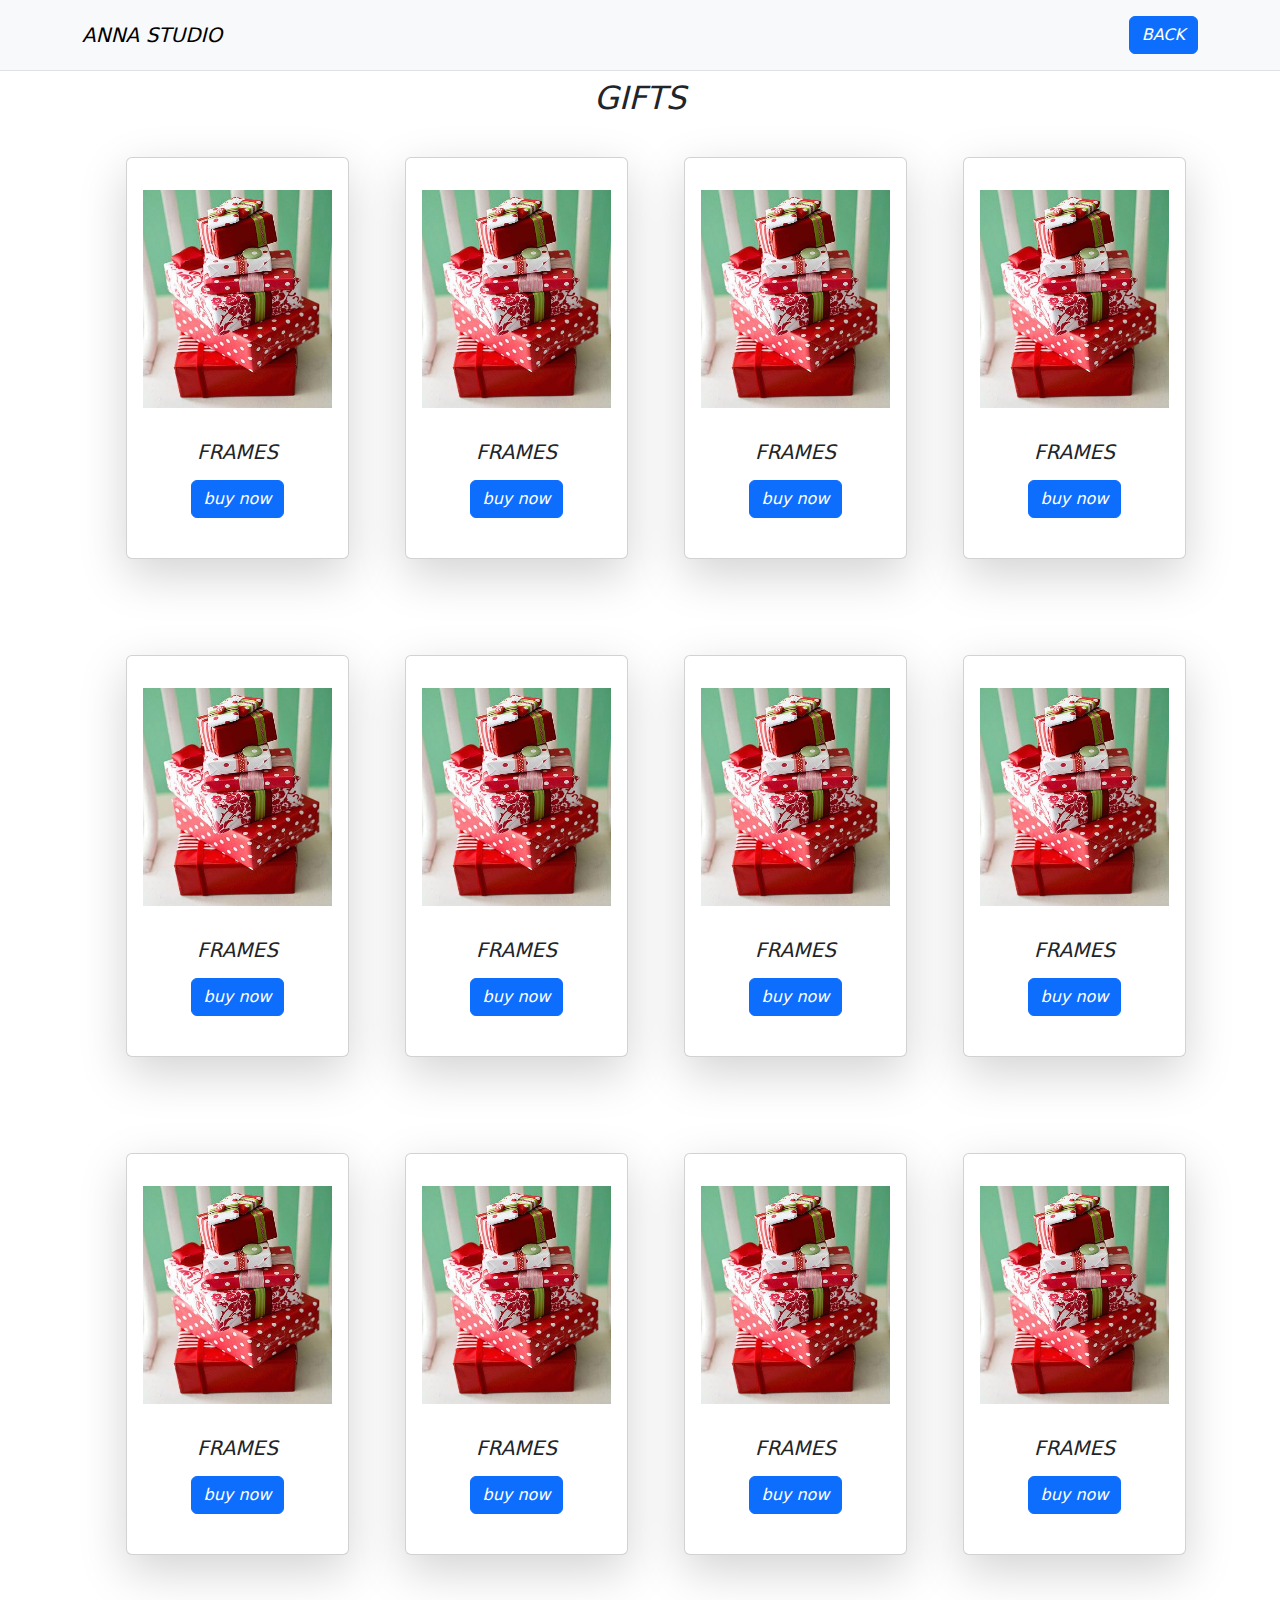
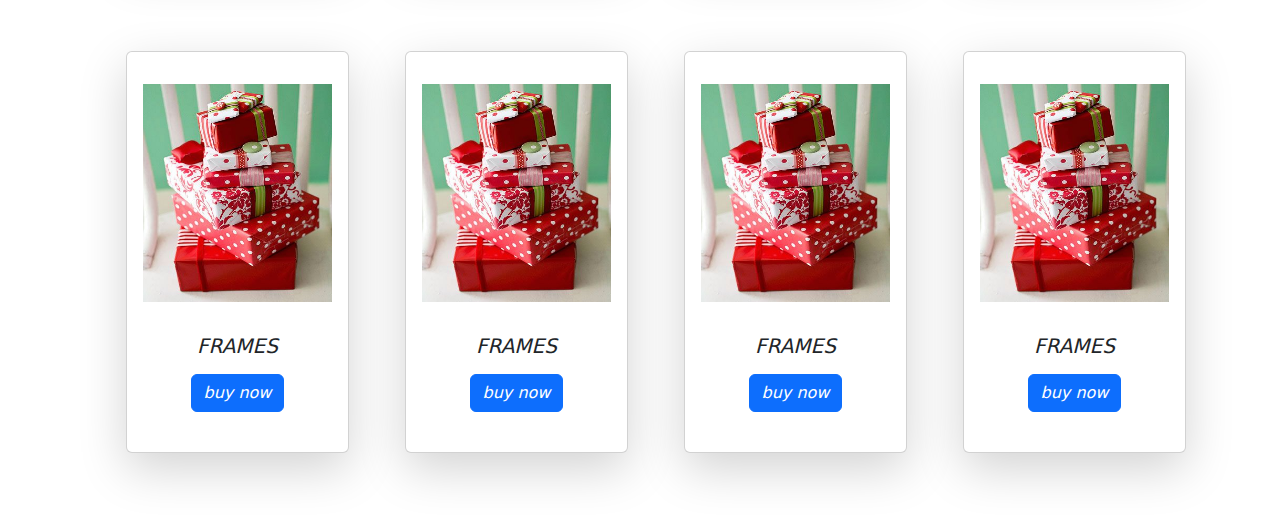
<file: gift.html>
<!DOCTYPE html>
<html lang="en">
<head>
    <meta charset="UTF-8">
    <meta name="viewport" content="width=device-width, initial-scale=1.0">
    <title>anna studio</title>
    <link rel="stylesheet" href="./style.css">
    <link href="https://cdn.jsdelivr.net/npm/bootstrap@5.3.3/dist/css/bootstrap.min.css" rel="stylesheet" integrity="sha384-QWTKZyjpPEjISv5WaRU9OFeRpok6YctnYmDr5pNlyT2bRjXh0JMhjY6hW+ALEwIH" crossorigin="anonymous">
    
</head>
<body>
    <nav class="navbar sticky-top navbar-expand-lg bg-body-tertiary py-2 text-uppercase border-bottom">
        <div class="container">
          <i class="fa-light fa-camera"></i>
          <a class="navbar-brand" href="#">ANNA STUDIO</a>
          <button class="navbar-toggler" type="button" data-bs-toggle="collapse" data-bs-target="#navbarSupportedContent" aria-controls="navbarSupportedContent" aria-expanded="false" aria-label="Toggle navigation">
            <span class="navbar-toggler-icon"></span>
          </button>
          <div class="collapse navbar-collapse" id="navbarSupportedContent">
            <ul class="navbar-nav ms-auto mb-2 mb-lg-0 ">
                <a href="./index.html" class="btn btn-primary my-2">back</a>   
            </ul>
            
          </div>
        </div>
      </nav>
      <section>
        <div class="container">
          <div class="row py-2">
            <div class="col-md-12 text-center">
              <h2>GIFTS</h2>
            </div>
        <div class="row m-3">
            <div class="col-md-3">
                <div class="card m-3 shadow-lg p-3 mb-5 bg-body rounded" >
                    <img src="./30 Festive Christmas Holiday Crafts You Can Make Right Now.jpeg" class="card-img-top image m-auto  py-3" alt="...">
                    <div class="card-body text-center">
                      <h5 class="card-title">FRAMES</h5>
                      <a href="https://wa.me/+919361311858text=Hi bro, buy frame !!!" class="btn btn-primary my-2">buy now </a>
                    </div>
                  </div>
            </div>
            <div class="col-md-3">
                <div class="card m-3 shadow-lg p-3 mb-5 bg-body rounded" >
                    <img src="./30 Festive Christmas Holiday Crafts You Can Make Right Now.jpeg" class="card-img-top image m-auto  py-3" alt="...">
                    <div class="card-body text-center">
                      <h5 class="card-title">FRAMES</h5>
                      <a href="https://wa.me/+919361311858text=Hi bro, buy frame !!!" class="btn btn-primary my-2">buy now </a>
                    </div>
                  </div>
            </div>
            <div class="col-md-3">
              <div class="card m-3 shadow-lg p-3 mb-5 bg-body rounded" >
                  <img src="./30 Festive Christmas Holiday Crafts You Can Make Right Now.jpeg" class="card-img-top image m-auto  py-3" alt="...">
                  <div class="card-body text-center">
                    <h5 class="card-title">FRAMES</h5>
                    <a href="https://wa.me/+919361311858text=Hi bro, buy frame !!!" class="btn btn-primary my-2">buy now </a>
                  </div>
                </div>
          </div>
          <div class="col-md-3">
            <div class="card m-3 shadow-lg p-3 mb-5 bg-body rounded" >
                <img src="./30 Festive Christmas Holiday Crafts You Can Make Right Now.jpeg" class="card-img-top image m-auto  py-3" alt="...">
                <div class="card-body text-center">
                  <h5 class="card-title">FRAMES</h5>
                  <a href="https://wa.me/+919361311858text=Hi bro, buy frame !!!" class="btn btn-primary my-2">buy now </a>
                </div>
              </div>
        </div>
        </div>
        <div class="row m-3">
          <div class="col-md-3">
              <div class="card m-3 shadow-lg p-3 mb-5 bg-body rounded" >
                  <img src="./30 Festive Christmas Holiday Crafts You Can Make Right Now.jpeg" class="card-img-top image m-auto  py-3" alt="...">
                  <div class="card-body text-center">
                    <h5 class="card-title">FRAMES</h5>
                    <a href="https://wa.me/+919361311858text=Hi bro, buy frame !!!" class="btn btn-primary my-2">buy now </a>
                  </div>
                </div>
          </div>
          <div class="col-md-3">
              <div class="card m-3 shadow-lg p-3 mb-5 bg-body rounded" >
                  <img src="./30 Festive Christmas Holiday Crafts You Can Make Right Now.jpeg" class="card-img-top image m-auto  py-3" alt="...">
                  <div class="card-body text-center">
                    <h5 class="card-title">FRAMES</h5>
                    <a href="https://wa.me/+919361311858text=Hi bro, buy frame !!!" class="btn btn-primary my-2">buy now </a>
                  </div>
                </div>
          </div>
          <div class="col-md-3">
            <div class="card m-3 shadow-lg p-3 mb-5 bg-body rounded" >
                <img src="./30 Festive Christmas Holiday Crafts You Can Make Right Now.jpeg" class="card-img-top image m-auto  py-3" alt="...">
                <div class="card-body text-center">
                  <h5 class="card-title">FRAMES</h5>
                  <a href="https://wa.me/+919361311858text=Hi bro, buy frame !!!" class="btn btn-primary my-2">buy now </a>
                </div>
              </div>
        </div>
        <div class="col-md-3">
          <div class="card m-3 shadow-lg p-3 mb-5 bg-body rounded" >
              <img src="./30 Festive Christmas Holiday Crafts You Can Make Right Now.jpeg" class="card-img-top image m-auto  py-3" alt="...">
              <div class="card-body text-center">
                <h5 class="card-title">FRAMES</h5>
                <a href="https://wa.me/+919361311858text=Hi bro, buy frame !!!" class="btn btn-primary my-2">buy now </a>
              </div>
            </div>
      </div>
      </div>
      <div class="row m-3">
        <div class="col-md-3">
            <div class="card m-3 shadow-lg p-3 mb-5 bg-body rounded" >
                <img src="./30 Festive Christmas Holiday Crafts You Can Make Right Now.jpeg" class="card-img-top image m-auto  py-3" alt="...">
                <div class="card-body text-center">
                  <h5 class="card-title">FRAMES</h5>
                  <a href="https://wa.me/+919361311858text=Hi bro, buy frame !!!" class="btn btn-primary my-2">buy now </a>
                </div>
              </div>
        </div>
        <div class="col-md-3">
            <div class="card m-3 shadow-lg p-3 mb-5 bg-body rounded" >
                <img src="./30 Festive Christmas Holiday Crafts You Can Make Right Now.jpeg" class="card-img-top image m-auto  py-3" alt="...">
                <div class="card-body text-center">
                  <h5 class="card-title">FRAMES</h5>
                  <a href="https://wa.me/+919361311858text=Hi bro, buy frame !!!" class="btn btn-primary my-2">buy now </a>
                </div>
              </div>
        </div>
        <div class="col-md-3">
          <div class="card m-3 shadow-lg p-3 mb-5 bg-body rounded" >
              <img src="./30 Festive Christmas Holiday Crafts You Can Make Right Now.jpeg" class="card-img-top image m-auto  py-3" alt="...">
              <div class="card-body text-center">
                <h5 class="card-title">FRAMES</h5>
                <a href="https://wa.me/+919361311858text=Hi bro, buy frame !!!" class="btn btn-primary my-2">buy now </a>
              </div>
            </div>
      </div>
      <div class="col-md-3">
        <div class="card m-3 shadow-lg p-3 mb-5 bg-body rounded" >
            <img src="./30 Festive Christmas Holiday Crafts You Can Make Right Now.jpeg" class="card-img-top image m-auto  py-3" alt="...">
            <div class="card-body text-center">
              <h5 class="card-title">FRAMES</h5>
              <a href="https://wa.me/+919361311858text=Hi bro, buy frame !!!" class="btn btn-primary my-2">buy now </a>
            </div>
          </div>
    </div>
    </div>
    <div class="row m-3">
      <div class="col-md-3">
          <div class="card m-3 shadow-lg p-3 mb-5 bg-body rounded" >
              <img src="./30 Festive Christmas Holiday Crafts You Can Make Right Now.jpeg" class="card-img-top image m-auto  py-3" alt="...">
              <div class="card-body text-center">
                <h5 class="card-title">FRAMES</h5>
                <a href="https://wa.me/+919361311858text=Hi bro, buy frame !!!" class="btn btn-primary my-2">buy now </a>
              </div>
            </div>
      </div>
      <div class="col-md-3">
          <div class="card m-3 shadow-lg p-3 mb-5 bg-body rounded" >
              <img src="./30 Festive Christmas Holiday Crafts You Can Make Right Now.jpeg" class="card-img-top image m-auto  py-3" alt="...">
              <div class="card-body text-center">
                <h5 class="card-title">FRAMES</h5>
                <a href="https://wa.me/+919361311858text=Hi bro, buy frame !!!" class="btn btn-primary my-2">buy now </a>
              </div>
            </div>
      </div>
      <div class="col-md-3">
        <div class="card m-3 shadow-lg p-3 mb-5 bg-body rounded" >
            <img src="./30 Festive Christmas Holiday Crafts You Can Make Right Now.jpeg" class="card-img-top image m-auto  py-3" alt="...">
            <div class="card-body text-center">
              <h5 class="card-title">FRAMES</h5>
              <a href="https://wa.me/+919361311858text=Hi bro, buy frame !!!" class="btn btn-primary my-2">buy now </a>
            </div>
          </div>
    </div>
    <div class="col-md-3">
      <div class="card m-3 shadow-lg p-3 mb-5 bg-body rounded" >
          <img src="./30 Festive Christmas Holiday Crafts You Can Make Right Now.jpeg" class="card-img-top image m-auto  py-3" alt="...">
          <div class="card-body text-center">
            <h5 class="card-title">FRAMES</h5>
            <a href="https://wa.me/+919361311858text=Hi bro, buy frame !!!" class="btn btn-primary my-2">buy now </a>
          </div>
        </div>
  </div>
  </div>
        
</div>
    </section>
</body>
<script src="https://cdn.jsdelivr.net/npm/bootstrap@5.3.3/dist/js/bootstrap.bundle.min.js" integrity="sha384-YvpcrYf0tY3lHB60NNkmXc5s9fDVZLESaAA55NDzOxhy9GkcIdslK1eN7N6jIeHz" crossorigin="anonymous"></script>

</html>
</file>
<file: style.css>
.banner1{
    background-image: url(./Banner\ template\ design\ abstract\ black\ and\ white\ geometric\ squares\ overlapping\ layer\ on\ clean\ background.jpeg);
    background-size: cover;
    background-repeat: no-repeat;
    padding: 225px 0;
  }
  .image{
    width:50%;
    height:250px;
  }
  .section2{
    height:max-content;
    padding:100px 0 ;
  }
  .section1{
    height:max-content;
  }
  .icon{
    padding-left: 45%;
  }
  .contect{
    padding-left: 45%;

  }
  body{
    font-family:'Gill Sans', 'Gill Sans MT', Calibri, 'Trebuchet MS', sans-serif;
    font-style: italic;
  }
</file>
